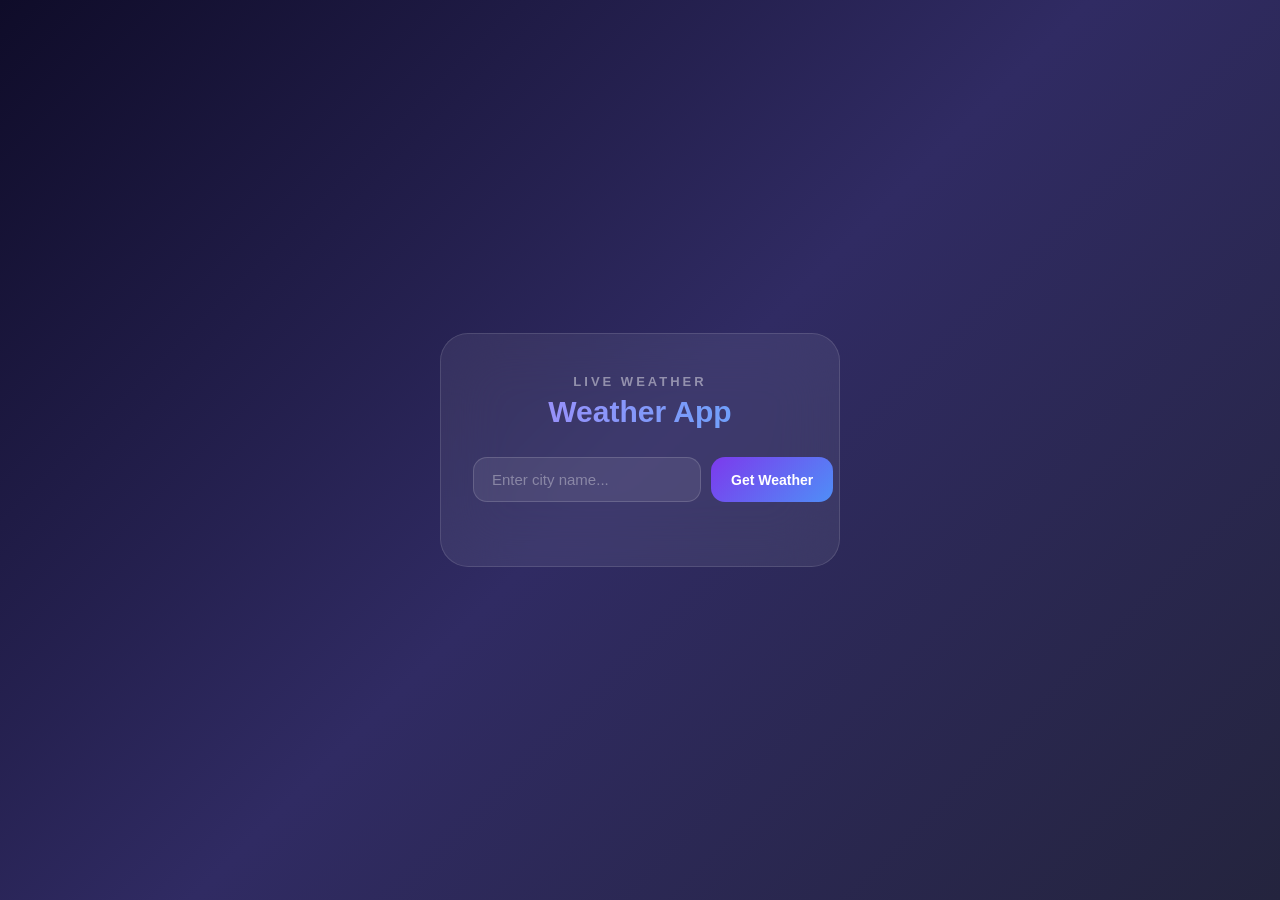
<file: index.html>
<!DOCTYPE html>
<html lang="en">
  <head>
    <meta charset="UTF-8">
    <meta name="viewport" content="width=device-width, initial-scale=1.0">
    <title>Weather App</title>
    <link rel="stylesheet" href="style.css">
  </head>
  <body>
    <div class="container">
      <div class="card">
        <p class="app-title">Live Weather</p>
        <h1>Weather App</h1>
        <div class="input-row">
          <input type="text" id="city" placeholder="Enter city name..." />
          <button onclick="getWeather()">Get Weather</button>
        </div>
        <div class="result-box" id="resultBox">
          <div class="weather-icon" id="weatherIcon"></div>
          <div class="city-name" id="cityName"></div>
          <div class="weather-desc" id="weatherDesc"></div>
          <div class="temp" id="tempVal"></div>
          <div class="stats">
            <div class="stat">
              <div class="stat-label">Feels Like</div>
              <div class="stat-val" id="feelsLike"></div>
            </div>
            <div class="stat">
              <div class="stat-label">Humidity</div>
              <div class="stat-val" id="humidity"></div>
            </div>
            <div class="stat">
              <div class="stat-label">Wind</div>
              <div class="stat-val" id="wind"></div>
            </div>
          </div>
        </div>
        <div id="errorMsg"></div>
      </div>
    </div>
    <script src="index.js"></script>
  </body>
</html>
</file>
<file: style.css>
* {
  margin: 0;
  padding: 0;
  box-sizing: border-box;
}

body {
  font-family: 'Segoe UI', Tahoma, Geneva, Verdana, sans-serif;
  min-height: 100vh;
  width: 100%;
  display: flex;
  align-items: center;
  justify-content: center;
  background: linear-gradient(135deg, #0f0c29, #302b63, #24243e);
}

.container {
  width: 400px;
  text-align: center;
  color: #ffffff;
}

.card {
  background: rgba(255, 255, 255, 0.07);
  backdrop-filter: blur(30px);
  -webkit-backdrop-filter: blur(30px);
  border: 1px solid rgba(255, 255, 255, 0.12);
  border-radius: 28px;
  padding: 40px 32px;
}

.app-title {
  font-size: 13px;
  font-weight: 600;
  letter-spacing: 3px;
  text-transform: uppercase;
  color: rgba(255, 255, 255, 0.45);
  margin-bottom: 6px;
}

h1 {
  font-size: 30px;
  font-weight: 700;
  margin-bottom: 28px;
  background: linear-gradient(90deg, #a78bfa, #60a5fa);
  -webkit-background-clip: text;
  -webkit-text-fill-color: transparent;
}

.input-row {
  display: flex;
  gap: 10px;
  margin-bottom: 24px;
}

input[type="text"] {
  flex: 1;
  padding: 13px 18px;
  border-radius: 14px;
  border: 1px solid rgba(255, 255, 255, 0.15);
  background: rgba(255, 255, 255, 0.08);
  color: #ffffff;
  font-size: 15px;
  outline: none;
  transition: border 0.2s, background 0.2s;
}

input[type="text"]::placeholder {
  color: rgba(255, 255, 255, 0.35);
}

input[type="text"]:focus {
  border-color: rgba(167, 139, 250, 0.6);
  background: rgba(255, 255, 255, 0.12);
}

button {
  padding: 13px 20px;
  border-radius: 14px;
  border: none;
  background: linear-gradient(135deg, #7c3aed, #4f8ef7);
  color: #ffffff;
  font-size: 14px;
  font-weight: 600;
  cursor: pointer;
  white-space: nowrap;
  transition: opacity 0.2s, transform 0.1s;
}

button:hover {
  opacity: 0.88;
}

button:active {
  transform: scale(0.97);
}

.result-box {
  background: rgba(255, 255, 255, 0.05);
  border: 1px solid rgba(255, 255, 255, 0.1);
  border-radius: 20px;
  padding: 28px 24px;
  display: none;
}

.result-box.show {
  display: block;
}

.weather-icon {
  font-size: 56px;
  margin-bottom: 10px;
}

.city-name {
  font-size: 22px;
  font-weight: 700;
  margin-bottom: 4px;
}

.weather-desc {
  font-size: 14px;
  color: rgba(255, 255, 255, 0.5);
  margin-bottom: 20px;
  text-transform: capitalize;
}

.temp {
  font-size: 52px;
  font-weight: 700;
  background: linear-gradient(90deg, #f9a8d4, #fbbf24);
  -webkit-background-clip: text;
  -webkit-text-fill-color: transparent;
  margin-bottom: 20px;
}

.temp sup {
  font-size: 22px;
}

.stats {
  display: flex;
  justify-content: space-around;
  border-top: 1px solid rgba(255, 255, 255, 0.08);
  padding-top: 18px;
}

.stat-label {
  font-size: 11px;
  color: rgba(255, 255, 255, 0.4);
  letter-spacing: 1px;
  text-transform: uppercase;
  margin-bottom: 4px;
}

.stat-val {
  font-size: 15px;
  font-weight: 600;
}

.error {
  color: #f87171;
  font-size: 14px;
  padding: 16px 0;
}
</file>
<file: Weather App/style.css>
* {
  margin: 0;
  padding: 0;
  box-sizing: border-box;
}

body {
  font-family: 'Segoe UI', Tahoma, Geneva, Verdana, sans-serif;
  min-height: 100vh;
  width: 100%;
  display: flex;
  align-items: center;
  justify-content: center;
  background: linear-gradient(135deg, #0f0c29, #302b63, #24243e);
}

.container {
  width: 400px;
  text-align: center;
  color: #ffffff;
}

.card {
  background: rgba(255, 255, 255, 0.07);
  backdrop-filter: blur(30px);
  -webkit-backdrop-filter: blur(30px);
  border: 1px solid rgba(255, 255, 255, 0.12);
  border-radius: 28px;
  padding: 40px 32px;
}

.app-title {
  font-size: 13px;
  font-weight: 600;
  letter-spacing: 3px;
  text-transform: uppercase;
  color: rgba(255, 255, 255, 0.45);
  margin-bottom: 6px;
}

h1 {
  font-size: 30px;
  font-weight: 700;
  margin-bottom: 28px;
  background: linear-gradient(90deg, #a78bfa, #60a5fa);
  -webkit-background-clip: text;
  -webkit-text-fill-color: transparent;
}

.input-row {
  display: flex;
  gap: 10px;
  margin-bottom: 24px;
}

input[type="text"] {
  flex: 1;
  padding: 13px 18px;
  border-radius: 14px;
  border: 1px solid rgba(255, 255, 255, 0.15);
  background: rgba(255, 255, 255, 0.08);
  color: #ffffff;
  font-size: 15px;
  outline: none;
  transition: border 0.2s, background 0.2s;
}

input[type="text"]::placeholder {
  color: rgba(255, 255, 255, 0.35);
}

input[type="text"]:focus {
  border-color: rgba(167, 139, 250, 0.6);
  background: rgba(255, 255, 255, 0.12);
}

button {
  padding: 13px 20px;
  border-radius: 14px;
  border: none;
  background: linear-gradient(135deg, #7c3aed, #4f8ef7);
  color: #ffffff;
  font-size: 14px;
  font-weight: 600;
  cursor: pointer;
  white-space: nowrap;
  transition: opacity 0.2s, transform 0.1s;
}

button:hover {
  opacity: 0.88;
}

button:active {
  transform: scale(0.97);
}

.result-box {
  background: rgba(255, 255, 255, 0.05);
  border: 1px solid rgba(255, 255, 255, 0.1);
  border-radius: 20px;
  padding: 28px 24px;
  display: none;
}

.result-box.show {
  display: block;
}

.weather-icon {
  font-size: 56px;
  margin-bottom: 10px;
}

.city-name {
  font-size: 22px;
  font-weight: 700;
  margin-bottom: 4px;
}

.weather-desc {
  font-size: 14px;
  color: rgba(255, 255, 255, 0.5);
  margin-bottom: 20px;
  text-transform: capitalize;
}

.temp {
  font-size: 52px;
  font-weight: 700;
  background: linear-gradient(90deg, #f9a8d4, #fbbf24);
  -webkit-background-clip: text;
  -webkit-text-fill-color: transparent;
  margin-bottom: 20px;
}

.temp sup {
  font-size: 22px;
}

.stats {
  display: flex;
  justify-content: space-around;
  border-top: 1px solid rgba(255, 255, 255, 0.08);
  padding-top: 18px;
}

.stat-label {
  font-size: 11px;
  color: rgba(255, 255, 255, 0.4);
  letter-spacing: 1px;
  text-transform: uppercase;
  margin-bottom: 4px;
}

.stat-val {
  font-size: 15px;
  font-weight: 600;
}

.error {
  color: #f87171;
  font-size: 14px;
  padding: 16px 0;
}
</file>
